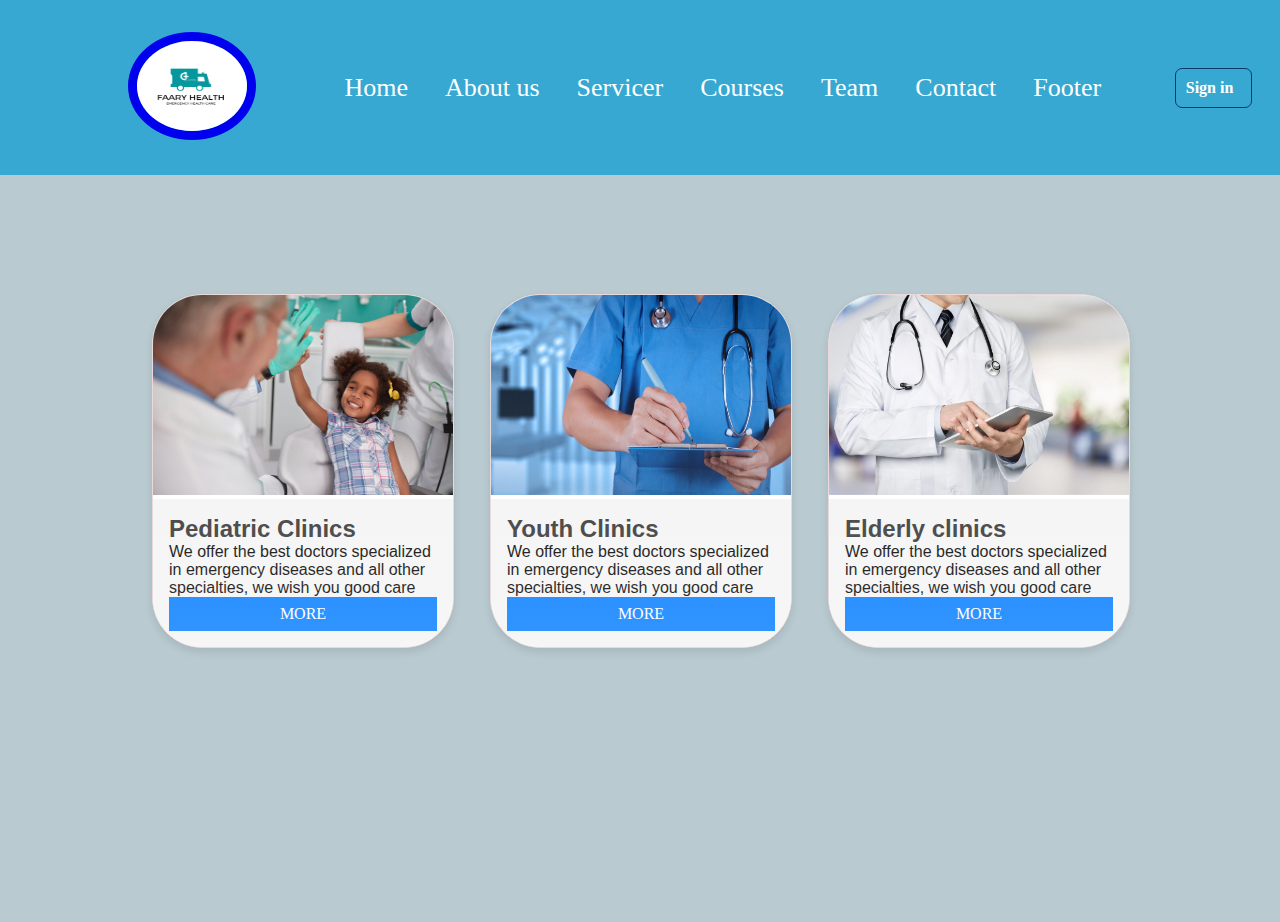
<file: Server.html>
<!DOCTYPE html>
<html lang="en">
<head>
     
    <link rel="stylesheet" href="yo.css">
    <link href="https://cdn.jsdelivr.net/npm/bootstrap@5.0.2/dist/css/bootstrap.min.css" rel="stylesheet" integrity="sha384-EVSTQN3/azprG1Anm3QDgpJLIm9Nao0Yz1ztcQTwFspd3yD65VohhpuuCOmLASjC" crossorigin="anonymous">
        <!-- <link rel="stylesheet" href="css/all.css"> -->
             
<link rel="stylesheet" href="/server.css">
</head>
<body>
    
    <header class="zheader">
        <div class="Logo">
            <a href="/ghhj.html">
                <img src="/photo/700.png" alt="Logo" width="80" height="90" class="Logo"> 
                 </a>      
                </div>
              
             
             </div>
           
            <nav class="znavbar">
            <a href="/Home.html">Home</a>
            <a href="/About us.html">About us</a>
            <a href="/Server.html">Servicer</a>
            <a href="/Courses.html">Courses</a>
            
            <a href="/Team.html">Team</a>
            <a href="/Contact.html">Contact</a>
            <a href="/Footer.html">Footer</a>
            </nav>
            
            <a class="zsss" href="/Sign in.html">Sign in</a>
    <a class="zsss" href="/Sign up.html">Sign up</a>
           
                  
    
        
            </header>
            
        
         
             <section class="Server">
               
                 <div class="all1">
            
                     <div class="all">
         
                         <div class="card">
                             <img src="/photo/1.jpg" alt="الصورة 1" class="card-image">
                             <div class="info">
                                 <h2>Pediatric Clinics</h2>
                                 <p>We offer the best doctors specialized in emergency diseases and all other specialties, we
                                     wish
                                     you
                                     good care</p>
                                 <a href="yo.html">MORE</a>
                             </div>
                         </div>
         
                         <div class="card">
                             <img src="/photo/2.jpg" alt="الصورة 2" class="card-image">
                             <div class="info">
                                 <h2>Youth Clinics</h2>
                                 <p>We offer the best doctors specialized in emergency diseases and all other specialties, we
                                     wish
                                     you
                                     good care</p>
                                 <a href="yo.html">MORE</a>
                             </div>
                         </div>
         
                         <div class="card">
                             <img src="/photo/3.jpg" alt="الصورة 3" class="card-image">
                             <div class="info">
                                 <h2>Elderly clinics</h2>
                                 <p>We offer the best doctors specialized in emergency diseases and all other specialties, we
                                     wish
                                     you
                                     good care</p>
                                 <a href="yo.html">MORE</a>
                             </div>
                         </div>
                     </div>
                 </div>
         
             </section>
         
         
         
         
         
         
























































</body>
</html>
</file>
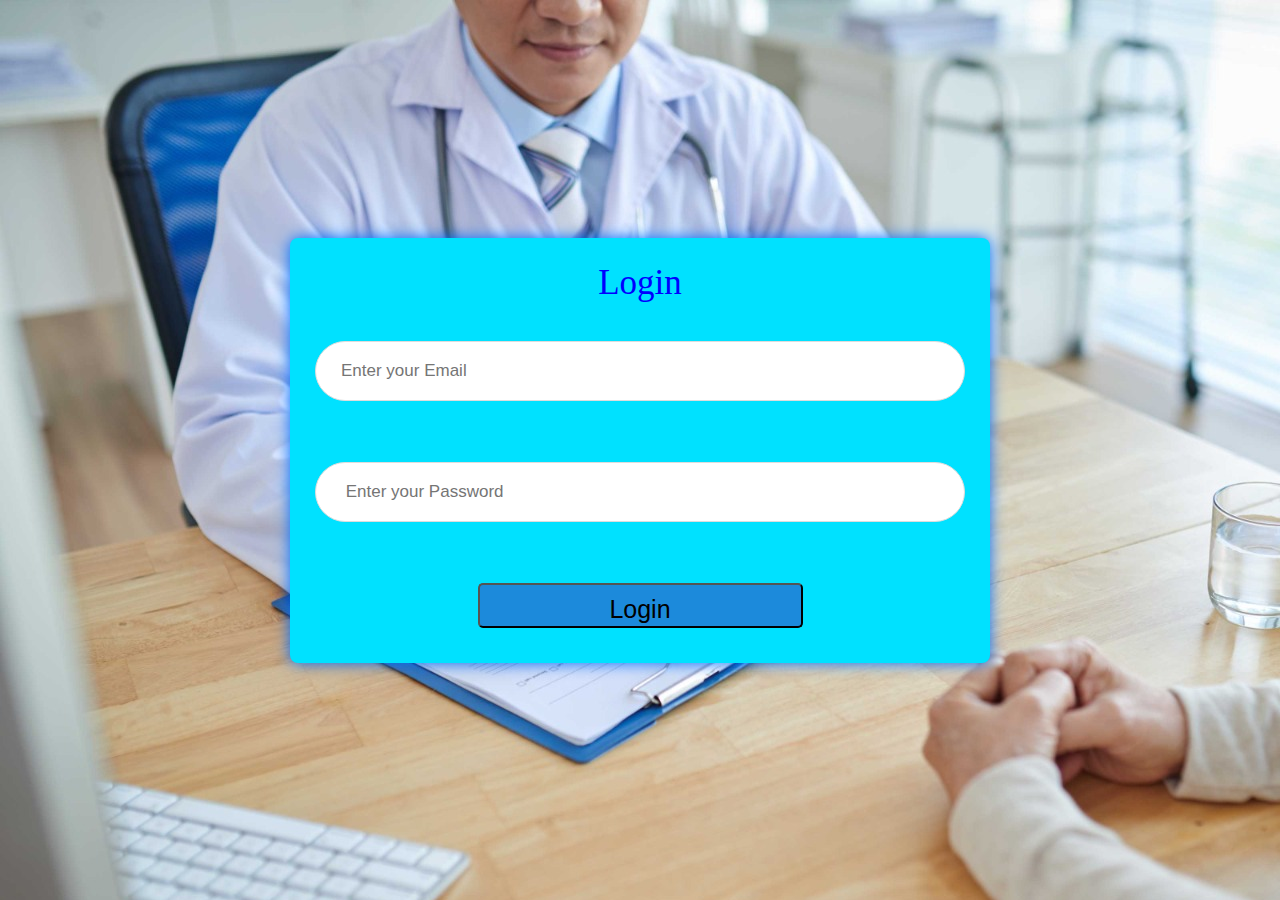
<file: Sign in.html>
<html>
  <!DOCTYPE html>
  <html lang="en">
  <head>
    <meta charset="UTF-8">
    <meta name="viewport" content="width=device-width, initial-scale=1.0">
    <title>Document</title>
    <link rel="stylesheet" href="/login.css">
       </head>
       <body>
        <section class="container">
            <h1>Login</h1>
            <form action="#" class="form"> 
             <div class="input-box">
              
                <input type="email"   placeholder="Enter your Email">   
                 </div>
                 <br>
                 
             
               <div class="input-box">
               
                <input type="password"   placeholder=" Enter your Password">    
                </div>
                <br>
                <br>

             <button type="btn" class="Login-btn">Login</button>
             </div>

         </section>
            </form>
          </body>
          </html>
</file>
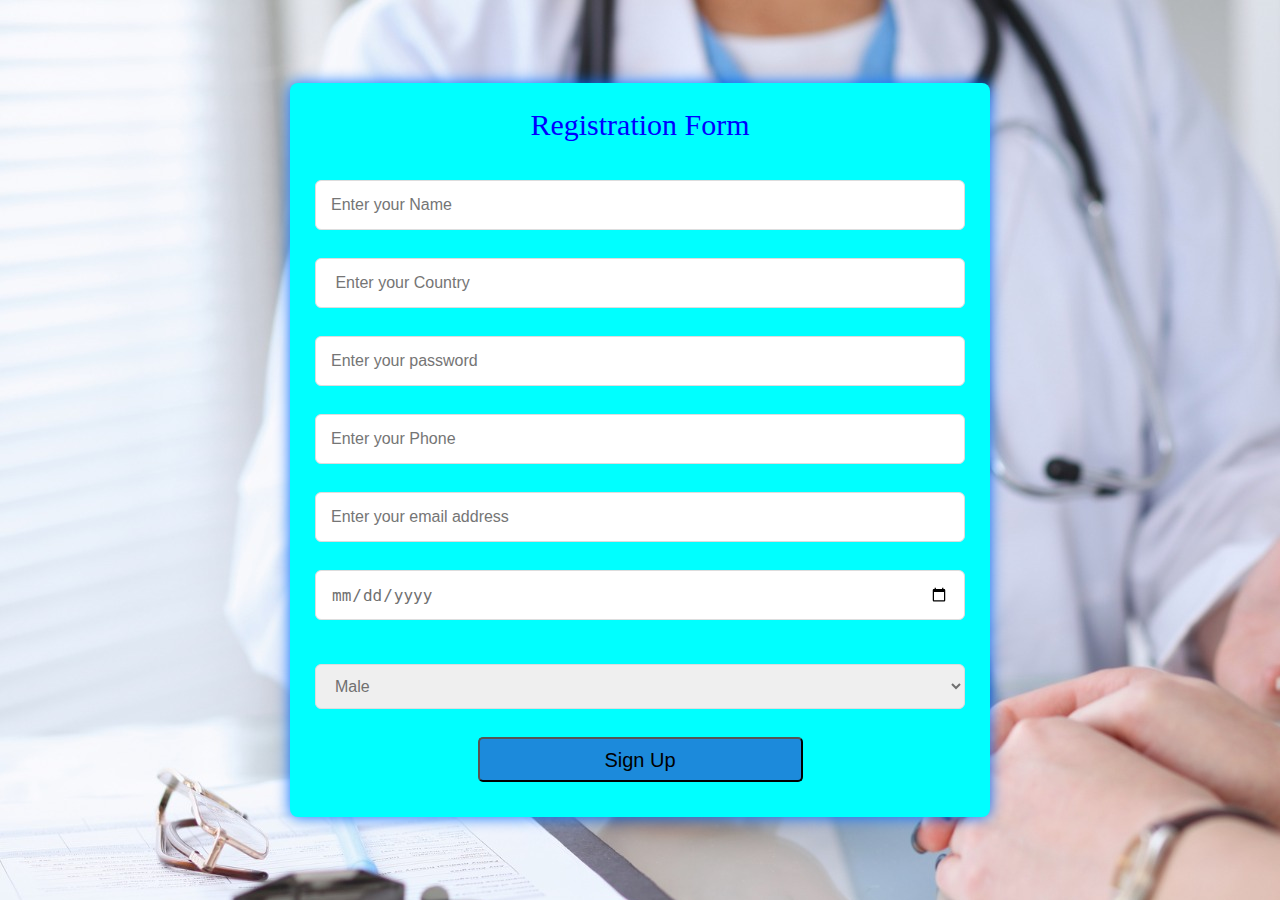
<file: Sign up.html>
<!DOCTYPE html>
<html lang="en">
<head>
    <meta charset="UTF-8">
    <meta name="viewport" content="width=device-width, initial-scale=1.0">
    <title>Document</title>
    <link rel="stylesheet" href="sign up.css">
   </head>
  <body>
   
        <section class="container">
          <h1>Registration Form</h1>
          <form action="#" class="form">
           <div class="input-box">
            
              <input type="text"   placeholder="Enter your Name">   
           </div>
           
           <div class="input-box">
             
              <input type="text"   placeholder=" Enter your Country">    
           </div>
    
           <div class="input-box">
               
            <input type="password" placeholder="Enter your password">
           </div>
    
    
           <div class="input-box">
             
            <input type="number" placeholder="Enter your Phone">
           </div>
            
           <div class="input-box">
             
            <input type="email" placeholder="Enter your email address">
           </div>
    
           <div class="input-box">
             
            <input type="date" placeholder="Enter your Birth date">
              <br>
              <br>
           </div>
               
             <br>
                 
               
                <select name="gender" id="gender">
                <option value="saab">Male</option>
                <option value="volvo">Female</option>
                </select>
    
              <br>
              <br>
              
              
              <button type="btn" class="sign-btn">Sign Up</button>
              </div> 
    
            </form>
            </section>
    
           




























        </body>
         </html>
</file>
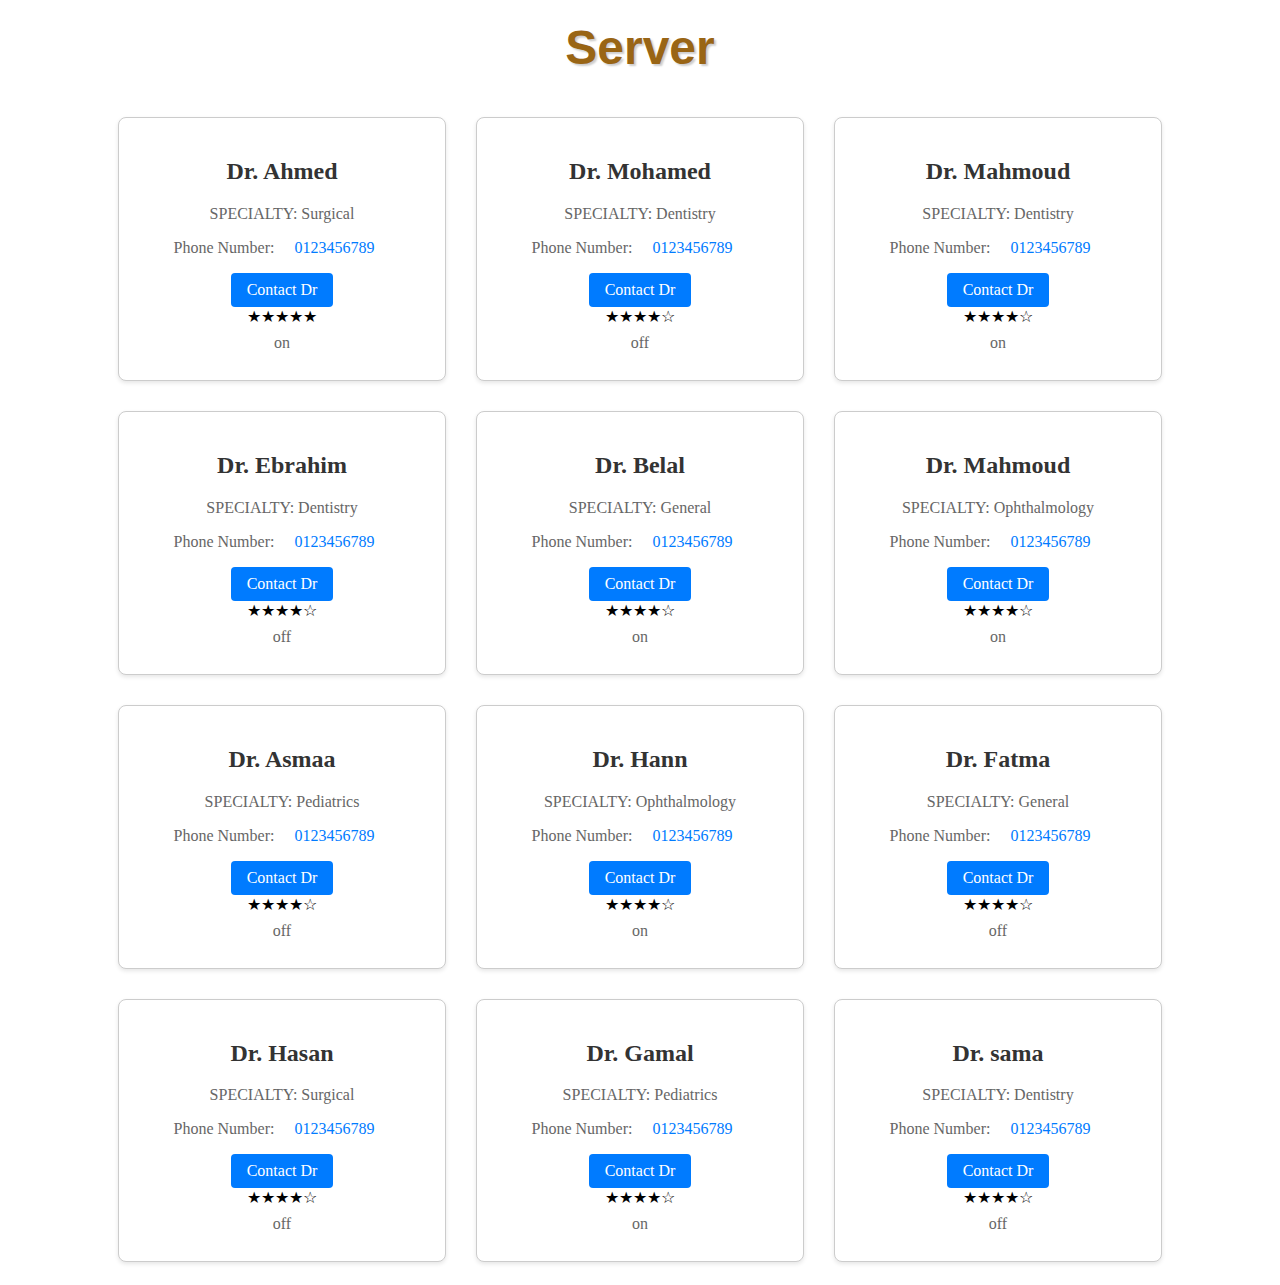
<file: yo.html>
<!DOCTYPE html>
<html lang="en">
<head>
  <meta charset="UTF-8">
  <meta name="viewport" content="width=device-width, initial-scale=1.0">
  <link rel="stylesheet" href="yo.css">
  <title>Doktor</title>
</head>
<body>




  <h1> Server </h1>






  
  <div class="doctor-cards">
    <div class="doctor-card">
      <h2>Dr. Ahmed</h2>
      <p class="specialty">SPECIALTY: Surgical</p>
      <p class="contact">Phone Number: <a href="tel:+0123456789" class="contact-link">0123456789</a></p>
      <a href="tel:+0123456789" class="contact-btn">Contact Dr</a>
      <div class="rating">★★★★★</div>
      <p class="availability">on</p>
    </div>

    <div class="doctor-card">
      <h2>Dr. Mohamed</h2>
      <p class="specialty"> SPECIALTY: Dentistry</p>
      <p class="contact">Phone Number: <a href="tel:+0123456789" class="contact-link">0123456789</a></p>
      <a href="tel:+0123456789" class="contact-btn">Contact Dr</a>
      <div class="rating">★★★★☆</div>
      <p class="availability">off</p>
    </div>




    <div class="doctor-card">
        <h2>Dr. Mahmoud</h2>
        <p class="specialty"> SPECIALTY: Dentistry</p> 
        <p class="contact">Phone Number: <a href="tel:+0123456789" class="contact-link">0123456789</a></p>
        <a href="tel:+0123456789" class="contact-btn">Contact Dr</a>
        <div class="rating">★★★★☆</div>
        <p class="availability">on</p>
      </div>
      <div class="doctor-card">
        <h2>Dr. Ebrahim</h2>
        <p class="specialty"> SPECIALTY: Dentistry</p>
        <p class="contact">Phone Number: <a href="tel:+0123456789" class="contact-link">0123456789</a></p>
        <a href="tel:+0123456789" class="contact-btn">Contact Dr</a>
        <div class="rating">★★★★☆</div>
        <p class="availability">off</p>
      </div>
      <div class="doctor-card">
        <h2>Dr. Belal</h2>
        <p class="specialty"> SPECIALTY: General</p>
        <p class="contact">Phone Number: <a href="tel:+0123456789" class="contact-link">0123456789</a></p>
        <a href="tel:+0123456789" class="contact-btn">Contact Dr</a>
        <div class="rating">★★★★☆</div>
        <p class="availability">on</p>
      </div>
      <div class="doctor-card">
        <h2>Dr. Mahmoud</h2>
        <p class="specialty">SPECIALTY: Ophthalmology</p>
        <p class="contact">Phone Number: <a href="tel:+0123456789" class="contact-link">0123456789</a></p>
        <a href="tel:+0123456789" class="contact-btn">Contact Dr</a>
        <div class="rating">★★★★☆</div>
        <p class="availability">on</p>
      </div>
      <div class="doctor-card">
        <h2>Dr. Asmaa</h2>
        <p class="specialty">SPECIALTY: Pediatrics</p>
        <p class="contact">Phone Number: <a href="tel:+0123456789" class="contact-link">0123456789</a></p>
        <a href="tel:+0123456789" class="contact-btn">Contact Dr</a>
        <div class="rating">★★★★☆</div>
        <p class="availability">off</p>
      </div>
      <div class="doctor-card">
        <h2>Dr. Hann</h2>
        <p class="specialty">SPECIALTY: Ophthalmology</p>
        <p class="contact">Phone Number: <a href="tel:+0123456789" class="contact-link">0123456789</a></p>
        <a href="tel:+0123456789" class="contact-btn">Contact Dr</a>
        <div class="rating">★★★★☆</div>
        <p class="availability">on</p>
      </div>
      <div class="doctor-card">
        <h2>Dr. Fatma</h2>
        <p class="specialty"> SPECIALTY: General</p>
        <p class="contact">Phone Number: <a href="tel:+0123456789" class="contact-link">0123456789</a></p>
        <a href="tel:+0123456789" class="contact-btn">Contact Dr</a>
        <div class="rating">★★★★☆</div>
        <p class="availability">off</p>
      </div>
      <div class="doctor-card">
        <h2>Dr. Hasan</h2>
        <p class="specialty">SPECIALTY: Surgical</p>
        <p class="contact">Phone Number: <a href="tel:+0123456789" class="contact-link">0123456789</a></p>
        <a href="tel:+0123456789" class="contact-btn">Contact Dr</a>
        <div class="rating">★★★★☆</div>
        <p class="availability">off</p>
      </div>
      <div class="doctor-card">
        <h2>Dr. Gamal</h2>
        <p class="specialty">SPECIALTY: Pediatrics</p>
        <p class="contact">Phone Number: <a href="tel:+0123456789" class="contact-link">0123456789</a></p>
        <a href="tel:+0123456789" class="contact-btn">Contact Dr</a>
        <div class="rating">★★★★☆</div>
        <p class="availability">on</p>
      </div>
      <div class="doctor-card">
        <h2>Dr. sama</h2>
        <p class="specialty"> SPECIALTY: Dentistry</p>
        <p class="contact">Phone Number: <a href="tel:+0123456789" class="contact-link">0123456789</a></p>
        <a href="tel:+0123456789" class="contact-btn">Contact Dr</a>
        <div class="rating">★★★★☆</div>
        <p class="availability">off</p>
      </div>
  </div>
</body>
</html>
</file>
<file: yo.css>
h1{

  margin-top: 20PX;
  text-align: center;
  font-family: 'Segoe UI', Tahoma, Geneva, Verdana, sans-serif;
  font-size: 3em;
  color: #996515;
  text-shadow: 2px 2px 2px rgba(0,0,0, 0.2);
  transition: all 0.3s ease-in-out;
height: 50px;
}




h1:hover {
  color: #362e26;
  transform: scale(1.2);
  position: relative;
  animation: float 0.5s ease-in-out alternate infinite; /* زخرفة تطفو الحروف */
}

@keyframes float {
  0% {
    transform: translateY(0);
  }
  100% {
    transform: translateY(-5px);
  }
}











.doctor-cards {
  display: flex;
  flex-wrap: wrap;
  justify-content: center;
}

.doctor-card {
  background-color: #fff;
  border: 1px solid #ccc;
  border-radius: 8px;
  box-shadow: 0 2px 4px rgba(0, 0, 0, 0.1);
  padding: 20px;
  margin: 15px;
  text-align: center;
  transition: transform 0.3s;
  width: calc(25% - 30px);
  margin: 15px;
}

.doctor-card:hover {
  transform: scale(1.05);
}

h2 {
  color: #333;
}

.specialty, .contact, .availability {
  color: #666;
  margin: 8px 0;
}

.contact-btn, .contact-link {
  display: inline-block;
  padding: 8px 16px;
  text-decoration: none;
  border-radius: 4px;
  transition: background-color 0.3s;
}

.contact-btn {
  background-color: #007BFF;
  color: #fff;
}

.contact-link {
  color: #007BFF;
}

.contact-btn:hover {
  background-color: #0056b3;
}
</file>
<file: server.css>
body {

  margin: 0;
     padding: 0;
height: 100vh;
    background:  linear-gradient(45deg, #ADD8E6, #f5f5f5  ,#B2DFEE) fixed;

}



.bnmm
{
 background-color: #b9cad1; 

  width: 100vw;
  height: 100vh;
 
 margin-bottom: 70px;
border: 1px solid transparent;


}


.bnmm:hover{
  border-color: #61d4fa;
  outline: 2px solid #61d4fa;
}


h1{

    margin-top: 20PX;
    text-align: center;
    font-family: 'Segoe UI', Tahoma, Geneva, Verdana, sans-serif;
    font-size: 3em;
    color: #124a86;
    text-shadow: 2px 2px 2px rgba(16, 18, 168, 0.2);
    transition: all 0.3s ease-in-out;
    height: 5px;
}



  
h1:hover {
    color:#0e5caf ;
    transform: scale(1.2);
    position: relative;
    animation: float 0.5s ease-in-out alternate infinite; /* زخرفة تطفو الحروف */
  }
  
  @keyframes float {
    0% {
      transform: translateY(0);
    }
    100% {
      transform: translateY(-5px);
    }
  }

    .li h2{
  text-align: center;
  color: #0263ca;
}


ul{
  list-style: none;
}
   main  a{

    max-width: 400px;
    margin: 10px auto;
    padding: 10px;
    
    background-color: #4ca6c7;
    color: #c8d4e0;
    box-shadow: 0 0 10px rgba(0, 0, 0, 0.1);
  text-decoration: none;
  position: relative;
   font-size: larger;
  } 
  



  .all{
 
    margin: 0;
    padding: 0;

  background-color: #b9cad1;
    display: flex;
    justify-content: center;
    align-items: center;
width: 100vw;
height: 100vh;
margin-top: 20px;
  border: 1px solid transparent;

 
  }

  .all:hover{
    border-color: #61d4fa;
    outline: 2px solid #61d4fa;
  }
 


  .card {
    width: 300px;

    border: 1px solid #ebd8d8;
    border-radius: 50px;
    overflow: hidden;
    margin: 18px;
     box-shadow: 0 4px 8px rgba(0, 0, 0, 0.1);
    transition: all 0.3s ease-in-out;
    background-color: #fff; 

    position: relative;
 
    transition: transform 0.3s ease-in-out, box-shadow 0.3s ease-in-out, filter 0.3s ease-in-out;
  
  }
  
  .card:hover {

    transform: scale(1.05);
    box-sizing: 0 8px 16px rgba( 0,0,0,0.2);
    border-radius: 16px;
  border: 2px solid #f9f9f9;
  } 

.card:hover {
    transform: scale(1.05);
    box-shadow: 0 8px 16px rgba(0, 0, 0, 0.4);
    filter: brightness(80%);  
  }
  
  .card::before {
    content: "";
    position: absolute;
    top: 0;
    left: 0;
    right: 0;
    bottom : 0;
    background: linear-gradient(to bottom, rgba(255, 255, 255, 0), rgba(255, 255, 255, 0.2)); 
    pointer-events: none;
  } 
  


  
  .card-image {
    width: 100%;
    height: 200px;
    transition: transform 0.3s ease-in-out;
  }
  
  .card:hover .card-image {
    transform: scale(1.1);
  }
  
  .info {
    padding: 16px;
    background-color: #f4f4f4;
  }

  
  
  h2 , p {
    margin: 0;
       
    font-family: Arial, sans-serif;
    
  }



  
   .info   a {
    display: block;
    text-align: center;
    padding: 8px;
    background-color: #007BFF;
    color: #fff;
    text-decoration: none;
    transition: background-color 0.3s ease-in-out;
  }
  
     a:hover {
    background-color: #0056b3;
  }


    
  .card a {
    display: block;
    text-align: center;
    padding: 8px;
    background-color: #007BFF;
    color: #fff;
    text-decoration: none;
    transition: background-color 0.3s ease-in-out;
  }
  
    .card a:hover {
    background-color: #0056b3;
  } 
/* ****************** */

  .zheader
  {
  position: fixed;
  top: 0;
  left: 0;
  width: 100%;
  padding: 20px 10%;
  background: rgb(54, 168, 209);
  display: flex;
  justify-content: space-between;
  align-items: center;
  z-index: 100;
  height: 15%;
  
  }
  
  .znavbar a {
     
      display: inline-block;
      font-size: 26px;
      color: #fff;
      text-decoration: none;
      font-weight: 500;
      margin-left: 33px;
      transition: .3s;
      
      }
      a.zsss{
  font-size: 100%;
  
  
  
  
  
      }
       .zsss{
        margin-left: 100%;
        font-size:1% ;
        position: relative;
        
        border: 1px solid #0c3a6b;
        padding: 10px 18px 10px 18px;
        text-decoration: none;
        font-weight: bold;
        color:#fff;
        display: inline-block;
        margin: 30px 0;
        border-radius: 7px;
        font-size: larger;
      padding-left: 10px;
         }
       .Logo img{
      width: 100%;
      border-radius: 50%;
      border: 10px solid  ;
      
      
      
      
      }
      
      
      
      
      
      
      
      .navbar a:hover{
          color: #0ef;
      }
  
      @media (max-width:1280px) {
  
  
  
        .navbar a {
  font-size: 11px;
  
  font-weight: 300px;
  margin-left: 23px;
  
  
  
    
  
  
        }
        a.sss{
          font-size: 60%;
          
        
          
          
          
              }
  
  
  
  
        .sss{
  
  font-size: 6px;
  
  
  
        }
        .header{
  width:100% ;
  z-index: 100;
  height: 12%;
  
  padding: 20px 10%;
  
  
  
        }
  
  
        .Logo img{
          width: 100%;
          border-radius: 50%;
          border: 9px solid  ;
  
  
  
  
  
        }
  
  
  
  
  
  
  
  
  
  
  
      }
</file>
<file: login.css>
*{
    margin: 0;  
    padding: 0;
    box-sizing: border-box;
 }
 
 body{
 
     min-height: 100vh ;
     display: flex;
     align-items: center;
     text-align: center;
     justify-content: center;
     padding: 20px;
      background-image: url(/photo/62c8711b-2227-4c1c-9431-13974becaf48.jpg ); 
 
 }


 .container{

    position: relative;
    max-width: 700px;
    width:100%;
    background: rgb(0, 225, 255) ;
    padding: 25px;
    border-radius: 8px;
      box-shadow:0 0 15px rgb(0, 110, 255) ;

}


.container h1{

    color: blue;
    font-size: 35px;
    font-weight: 500;
    text-align: center;
}



.container .form{

   margin-top: 30px;
}

.form  .input-box{

   width: 100%;
   margin-top: 20px ;

}

 


.input-box label{

    color: #333;
     
}


.form .input-box input{

    position: relative;
    height: 60px ;
    width: 100%;
    outline: none;
    font-size: 17px;
    color: #707070; 
    margin-top : 8px;
    border: 1px solid #ddd;
    border-radius: 30px;
     padding : 0 25px  ;
      margin-bottom : 15px;  
} 


.btn{ 
    width: 50%;
     height: 45px;
    
    background : #fff;
     border: none;
     border-radius: 5px;
    outline: none;
    box-shadow: 0 0 10px rgba(0, 0, 0, -1);
    cursor: pointer;
     font-size: 16px;
     color: #fff;
     font-weight: 600;
      padding:  10px ;   
      margin: 10px 0  ;
       padding-top:10px ;
       padding-bottom: 10px;

}   


.Login-btn {

    background-color: #1c8adb;
    width:  50% ;
    height: 45px;
    padding:  10px ;   
    margin: 10px 0  ;
    font-size:  25px;
    border-radius: 5px;
    padding-top:10px ;
    padding-bottom: 10px;
}

/* Responsive */
@media(max-width: 574px){
    .form.input-box div{ 
      width: 100%;

      
   }
}  




@media(max-width: 600px){
 .form.input-box div{ 
   width: 100%;

}
}  




/* Responsive */
@media(max-width: 768px){
 .form.input-box div{ 
   width: 100%;

}  
}



@media(max-width: 992px){
 .form.input-box div{ 
   width: 100%;

}
}  



@media(max-width: 1200px){
 .form.input-box div{ 
   width: 100%;

}
}
</file>
<file: sign up.css>
*{
    margin: 0;  
   padding: 0;
   box-sizing: border-box;
  }

body{

    min-height: 100vh ;
    display: flex;
    align-items: center;
    text-align: center;
    justify-content: center;
    padding: 20px;
     background-image: url(/photo/f2169562-1534-49e6-91bf-0500ee392f48.jpg ); 

}


.container{

    position: relative;
    max-width: 700px;
    width:100%;
    background: aqua;
    padding: 25px;
    border-radius: 8px;
      box-shadow:0 0 15px rgb(0, 110, 255) ;

}

.container h1{

     color: blue;
     font-size: 30px ;
     font-weight: 500;
     text-align: center;
}



.container .form{

    margin-top: 30px;
}

.form  .input-box{

    width: 100%;
    margin-top: 20px ;

}

.input-box label{

    color: #333;
    font-family:'Gill Sans', 'Gill Sans MT', Calibri, 'Trebuchet MS', sans-serif ;
}


.form .input-box input{

    position: relative;
    height: 50px;
    width: 100%;
    outline: none;
    font-size: 1rem;
    color: #707070; 
    margin-top : 8px;
    border: 1px solid #ddd;
    border-radius: 6px;
    padding : 0 15px  ;
   
} 


     



 select{
    width: 100%;  
    height: 45px;
    padding-top: 10px;
     
    border-radius: 5px;
    outline: none;
    font-size: 1rem;
    color: #707070; 
    margin-top : 8px;
    border: 1px solid #ddd;
    border-radius: 6px;
    padding : 0 15px  ;
    position: relative;
 }   
     
 

         
       
 




  h3{
    padding-left: 50px;
  }




           
 .btn{ 
    width: 50%;
     height: 45px;
    
    background : #fff;
    border: none;
    border-radius: 5px;
    outline: none;
    box-shadow: 0 0 10px rgba(0, 0, 0, -1);
    cursor: pointer;
     font-size: 20px;
     color: #fff;
     font-weight: 600;
      padding:  10px ;   
      margin: 10px 0  ;
      padding-top: 10px;
       padding-bottom: 10px; 

}   


.sign-btn{

    background-color: #1c8adb;
    width: 50%  ; 
    height: 45px;
    padding:  10px ;   
    margin: 10px 0  ;
    border-radius: 5px;
     padding-top: 10px;
       padding-bottom: 10px; 
        font-size: 20px;
}

/* Responsive */
@media(max-width: 574px){
    .form.input-box div{ 
       width: 100%;
      
   }
}  




@media screen and( max-width: 600px){
 .form.input-box div{ 
   width: 100%;

}
}  




/* Responsive */
@media screen and(max-width: 768px){
   .form.input-box div{ 
       width: 100%;
}
}  




@media screen and(max-width: 992px){
   .form.input-box div{ 
       width: 100%;

}
}  


@media screen and(max-width: 1200px){
   .form.input-box div{ 
       width: 100%;

}
}
</file>
